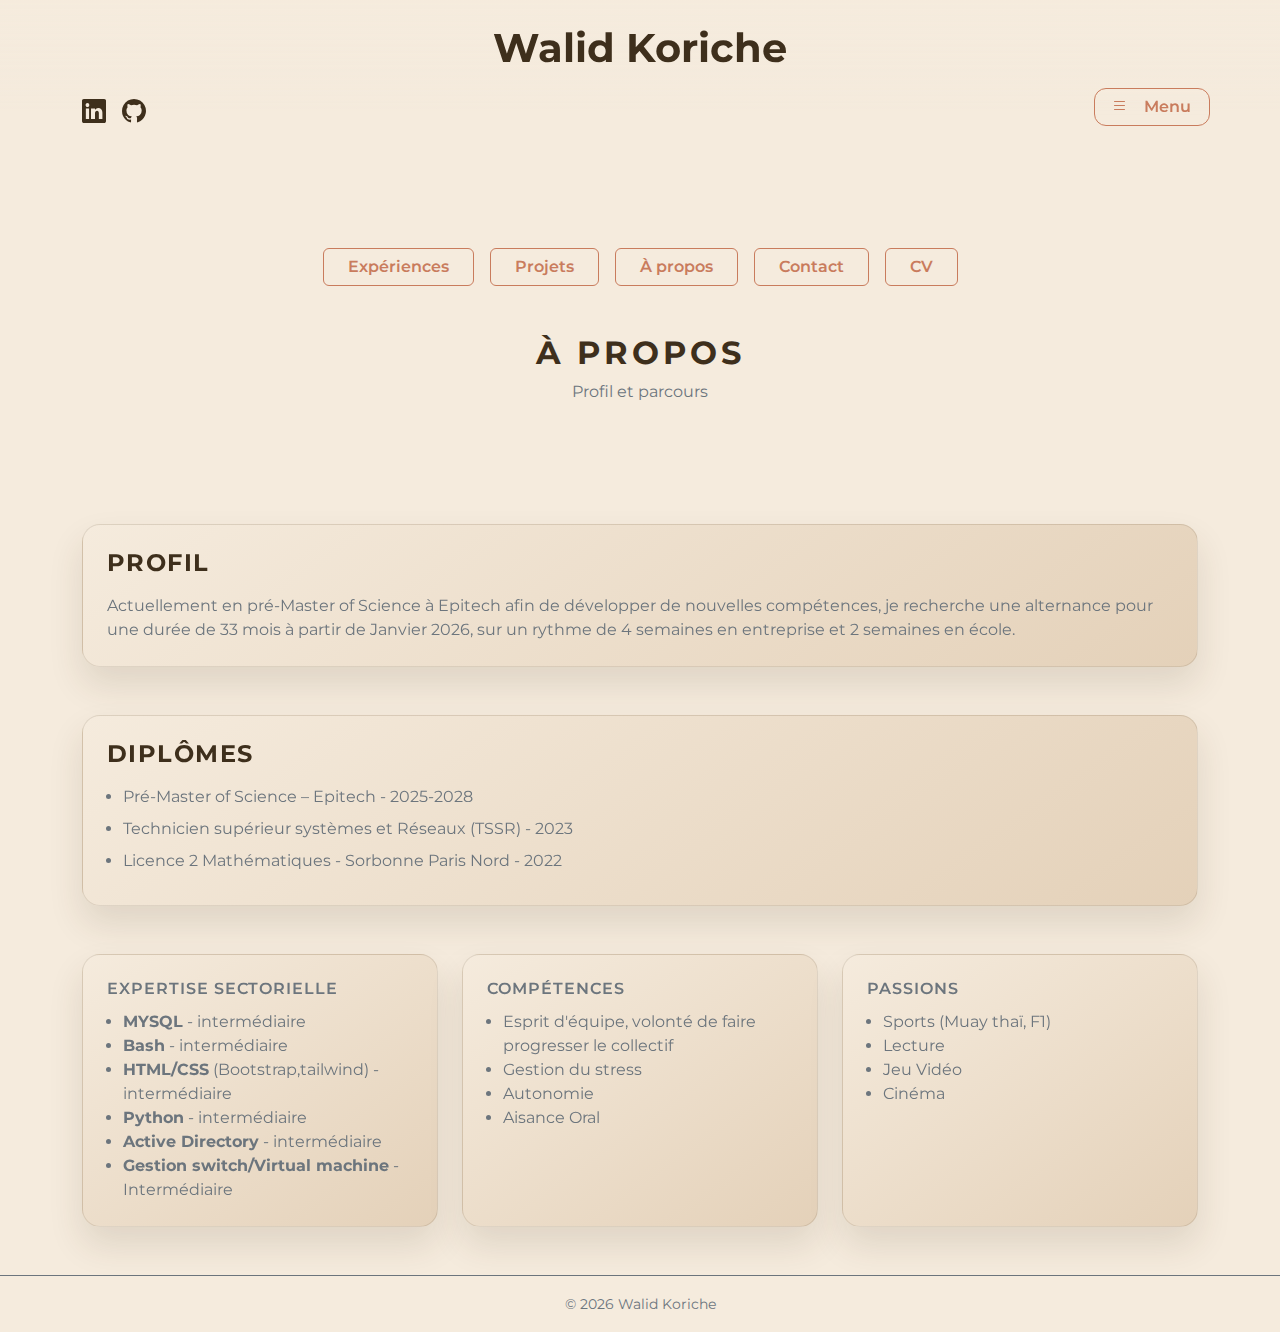
<file: pages/about.html>
<!DOCTYPE html>
<html lang="fr">
<head>
  <meta charset="UTF-8" />
  <meta name="viewport" content="width=device-width, initial-scale=1" />
  <title>À propos – Walid-Mustafa Koriche</title>
  <link href="https://fonts.googleapis.com/css2?family=Montserrat:wght@400;600;800&display=swap" rel="stylesheet">
  <link href="https://cdn.jsdelivr.net/npm/bootstrap@5.3.3/dist/css/bootstrap.min.css" rel="stylesheet">
  <link href="https://cdn.jsdelivr.net/npm/bootstrap-icons@1.11.3/font/bootstrap-icons.css" rel="stylesheet">
  <link rel="stylesheet" href="../assets/css/common.css" />
  <link rel="stylesheet" href="../assets/css/about.css" />
</head>
<body id="top">
  <header class="site-header py-4">
    <div class="container position-relative">
      <div class="identity text-center">
        <h1 class="fw-bold mb-1"><a href="../index.html" class="identity-link">Walid Koriche</a></h1>
      </div>
      <div class="header-actions d-flex align-items-center flex-wrap gap-3 mt-3">
        <div class="social-icons d-flex align-items-center gap-3">
          <a href="https://www.linkedin.com/in/walid-mustafa-koriche-60809b251" class="fs-4"><i class="bi bi-linkedin"></i></a>
          <a href="https://github.com/skiaw" class="fs-4"><i class="bi bi-github"></i></a>
        </div>
        <div class="menu-container">
          <button class="btn btn-outline-accent btn-menu" id="menu-toggle" type="button" data-bs-toggle="collapse" data-bs-target="#menu" aria-controls="menu" aria-expanded="false" aria-label="Ouvrir le menu">
            <i class="bi bi-list me-2" aria-hidden="true"></i> Menu
          </button>
          <div class="collapse menu-panel mt-3" id="menu">
            <div class="menu-card p-3 d-flex flex-column text-end" role="menu" aria-label="Navigation rapide">
              <a href="../index.html#experiences" class="menu-link" role="menuitem">Expériences</a>
              <a href="projects.html" class="menu-link" role="menuitem">Projets</a>
              <a href="about.html" class="menu-link" role="menuitem" aria-current="page">À propos</a>
              <a href="contact.html" class="menu-link" role="menuitem">Contact</a>
            </div>
          </div>
        </div>
      </div>
    </div>
  </header>
  <main class="text-center mt-5">
    <section class="py-5">
      <div class="container position-relative">
        <div class="cta d-flex justify-content-center gap-3">
          <a href="../index.html#experiences" class="btn btn-outline-accent px-4">Expériences</a>
          <a href="projects.html" class="btn btn-outline-accent px-4">Projets</a>
          <a href="about.html" class="btn btn-outline-accent px-4">À propos</a>
          <a href="contact.html" class="btn btn-outline-accent px-4">Contact</a>
          <a href="../public/pdf/cv_Walid.pdf" target="_blank" rel="noopener" class="btn btn-outline-accent px-4">CV</a>
        </div>
        <h2 class="duo-title fw-bold text-uppercase mt-5 mb-2">À propos</h2>
        <p class="text-secondary mb-4">Profil et parcours</p>
      </div>
    </section>
    <section id="about" class="py-5">
      <div class="container">
        <div class="row g-4 text-start">
          <div class="col-12">
            <div class="h-100 p-4 info-card">
              <h3 class="fw-bold text-uppercase fs-4 mb-3">Profil</h3>
              <p class="mb-0 text-secondary">Actuellement en pré-Master of Science à Epitech afin de développer de nouvelles compétences,
                 je recherche une alternance pour une durée de 33 mois à partir de Janvier 2026, sur un rythme de 4 semaines en entreprise et 2 semaines en école.</p>
            </div>
          </div>
        </div>
        <div class="row g-4 text-start mt-4">
          <div class="col-12">
            <div class="h-100 p-4 info-card">
              <h3 class="fw-bold text-uppercase fs-4 mb-3">Diplômes</h3>
              <ul class="mb-0 text-secondary ps-3">
                <li class="mb-2">Pré‑Master of Science – Epitech - 2025-2028 </li>
                <li class="mb-2">Technicien supérieur systèmes et Réseaux (TSSR) - 2023</li>
                <li class="mb-2">Licence 2 Mathématiques - Sorbonne Paris Nord - 2022</li>
              </ul>
            </div>
          </div>
        </div>
        <div class="row g-4 align-items-stretch text-start mt-4">
          <div class="col-lg-4">
            <div class="h-100 p-4 info-card">
              <h4 class="fw-semibold text-uppercase fs-6 text-secondary">Expertise Sectorielle</h4>
              <ul class="mb-0 text-secondary ps-3">
                <li><strong>MYSQL</strong> - intermédiaire</li>
                <li><strong>Bash</strong> - intermédiaire</li>
                <li><strong>HTML/CSS</strong> (Bootstrap,tailwind) - intermédiaire</li>
                <li><strong>Python</strong> - intermédiaire</li>
                <li><strong>Active Directory</strong> - intermédiaire</li>
                <li><strong>Gestion switch/Virtual machine</strong> - Intermédiaire</li>
              </ul>
            </div>
          </div>
          <div class="col-lg-4">
            <div class="h-100 p-4 info-card">
              <h4 class="fw-semibold text-uppercase fs-6 text-secondary">Compétences</h4>
              <ul class="mb-0 text-secondary ps-3">
                <li>Esprit d'équipe, volonté  de faire progresser le collectif</li>
                <li>Gestion du stress</li>
                <li>Autonomie</li>
                <li>Aisance Oral</li>
              </ul>
            </div>
          </div>
          <div class="col-lg-4">
            <div class="h-100 p-4 info-card">
              <h4 class="fw-semibold text-uppercase fs-6 text-secondary">Passions</h4>
              <ul class="mb-0 text-secondary ps-3">
               <li> Sports (Muay thaï, F1)</li>
               <li> Lecture </li>
               <li>Jeu Vidéo</li>
               <li>Cinéma</li>
              </ul>
            </div>
          </div>
        </div>
      </div>
    </section>

  </main>
  <footer class="text-center py-3 border-top border-secondary">
    <small class="text-secondary">© <span id="y"></span> Walid Koriche</small>
  </footer>
  <script src="https://cdn.jsdelivr.net/npm/bootstrap@5.3.3/dist/js/bootstrap.bundle.min.js"></script>
  <script src="../assets/js/app.js"></script>
</body>
</html>
</file>
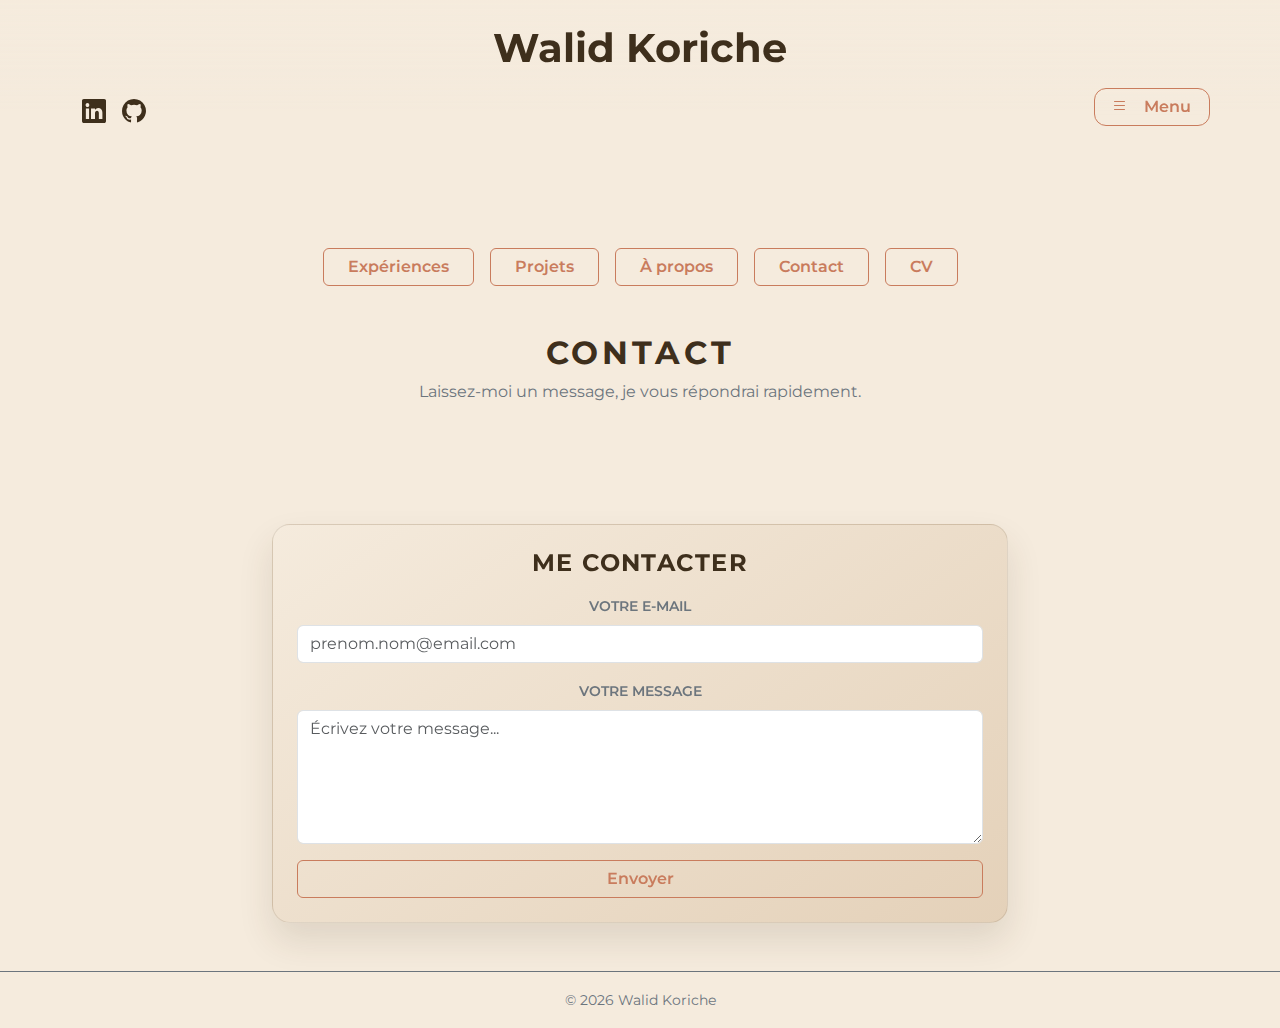
<file: pages/contact.html>
<!DOCTYPE html>
<html lang="fr">
<head>
  <meta charset="UTF-8" />
  <meta name="viewport" content="width=device-width, initial-scale=1" />
  <title>Contact — Walid-Mustafa Koriche</title>
  <link href="https://fonts.googleapis.com/css2?family=Montserrat:wght@400;600;800&display=swap" rel="stylesheet">
  <link href="https://cdn.jsdelivr.net/npm/bootstrap@5.3.3/dist/css/bootstrap.min.css" rel="stylesheet">
  <link href="https://cdn.jsdelivr.net/npm/bootstrap-icons@1.11.3/font/bootstrap-icons.css" rel="stylesheet">
  <link rel="stylesheet" href="../assets/css/common.css" />
  <link rel="stylesheet" href="../assets/css/about.css" />
</head>
<body id="top">
  <header class="site-header py-4">
    <div class="container position-relative">
      <div class="identity text-center">
        <h1 class="fw-bold mb-1"><a href="../index.html" class="identity-link">Walid Koriche</a></h1>
      </div>
      <div class="header-actions d-flex align-items-center flex-wrap gap-3 mt-3">
        <div class="social-icons d-flex align-items-center gap-3">
          <a href="https://www.linkedin.com/in/walid-mustafa-koriche-60809b251" class="fs-4"><i class="bi bi-linkedin"></i></a>
          <a href="https://github.com/skiaw" class="fs-4"><i class="bi bi-github"></i></a>
        </div>
        <div class="menu-container">
          <button class="btn btn-outline-accent btn-menu" id="menu-toggle" type="button" data-bs-toggle="collapse" data-bs-target="#menu" aria-controls="menu" aria-expanded="false" aria-label="Ouvrir le menu">
            <i class="bi bi-list me-2" aria-hidden="true"></i> Menu
          </button>
          <div class="collapse menu-panel mt-3" id="menu">
            <div class="menu-card p-3 d-flex flex-column text-end" role="menu" aria-label="Navigation rapide">
              <a href="../index.html#experiences" class="menu-link" role="menuitem">Expériences</a>
              <a href="projects.html" class="menu-link" role="menuitem">Projets</a>
              <a href="about.html" class="menu-link" role="menuitem">À propos</a>
              <a href="contact.html" class="menu-link" role="menuitem" aria-current="page">Contact</a>
            </div>
          </div>
        </div>
      </div>
    </div>
  </header>
  <main class="text-center mt-5">
    <section class="py-5">
      <div class="container position-relative">
        <div class="cta d-flex justify-content-center gap-3">
          <a href="../index.html#experiences" class="btn btn-outline-accent px-4">Expériences</a>
          <a href="projects.html" class="btn btn-outline-accent px-4">Projets</a>
          <a href="about.html" class="btn btn-outline-accent px-4">À propos</a>
          <a href="contact.html" class="btn btn-outline-accent px-4">Contact</a>
          <a href="../public/pdf/cv_Walid.pdf" target="_blank" rel="noopener" class="btn btn-outline-accent px-4">CV</a>
        </div>
        <h2 class="duo-title fw-bold text-uppercase mt-5 mb-2">Contact</h2>
        <p class="text-secondary mb-4">Laissez-moi un message, je vous répondrai rapidement.</p>
      </div>
    </section>
    <section id="contact" class="py-5 contact-section">
      <div class="container">
        <div class="row justify-content-center">
          <div class="col-lg-8">
            <div class="p-4 info-card">
              <h3 class="fw-bold text-uppercase fs-4 mb-3 text-center">Me contacter</h3>
              <form class="contact-form" action="https://formsubmit.co/walid.koriche@protonmail.com" method="POST">
                <input type="hidden" name="_captcha" value="false">
                <div class="mb-3">
                  <label for="contact-email" class="form-label fw-semibold text-uppercase text-secondary small">Votre e-mail</label>
                  <input type="email" class="form-control" id="contact-email" name="email" placeholder="prenom.nom@email.com" required>
                </div>
                <div class="mb-3">
                  <label for="contact-message" class="form-label fw-semibold text-uppercase text-secondary small">Votre message</label>
                  <textarea class="form-control" id="contact-message" name="message" rows="5" placeholder="Écrivez votre message..." required></textarea>
                </div>
                <button type="submit" class="btn btn-outline-accent w-100">Envoyer</button>
              </form>
            </div>
          </div>
        </div>
      </div>
    </section>
  </main>
  <footer class="text-center py-3 border-top border-secondary">
    <small class="text-secondary">© <span id="y"></span> Walid Koriche</small>
  </footer>
  <script src="https://cdn.jsdelivr.net/npm/bootstrap@5.3.3/dist/js/bootstrap.bundle.min.js"></script>
  <script src="../assets/js/app.js"></script>
</body>
</html>
</file>
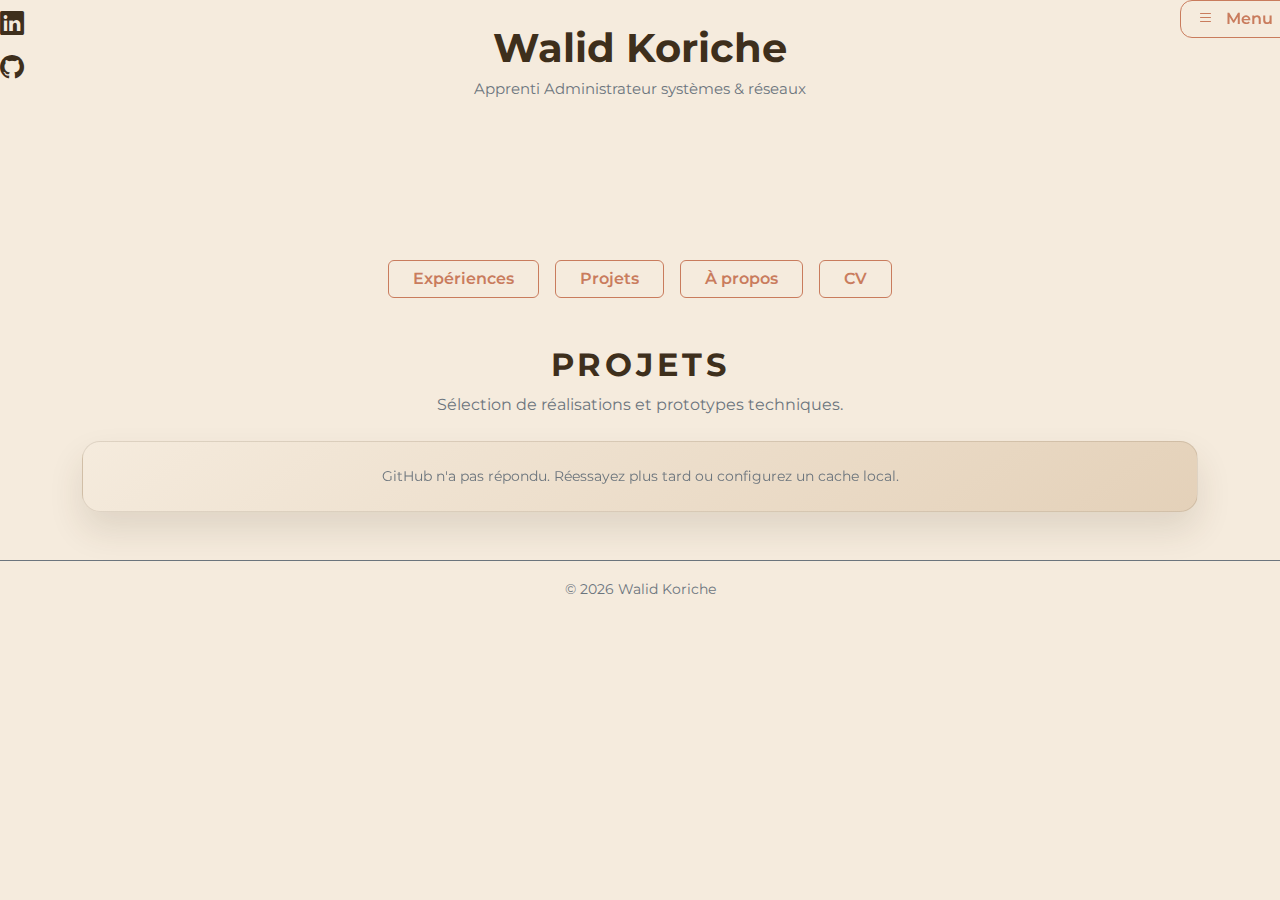
<file: pages/projects.html>
<!DOCTYPE html>
<html lang="fr">
<head>
  <meta charset="UTF-8" />
  <meta name="viewport" content="width=device-width, initial-scale=1" />
  <title>Projets — Walid Koriche</title>
  <link href="https://fonts.googleapis.com/css2?family=Montserrat:wght@400;600;800&display=swap" rel="stylesheet">
  <link href="https://cdn.jsdelivr.net/npm/bootstrap@5.3.3/dist/css/bootstrap.min.css" rel="stylesheet">
  <link href="https://cdn.jsdelivr.net/npm/bootstrap-icons@1.11.3/font/bootstrap-icons.css" rel="stylesheet">
  <link rel="stylesheet" href="../assets/css/common.css" />
  <link rel="stylesheet" href="../assets/css/projects.css" />
</head>
<body id="top">
  <header class="header-bar d-flex justify-content-between align-items-start p-4">
    <div class="social-icons d-flex flex-column gap-2">
      <a href="#" class="fs-4"><i class="bi bi-linkedin"></i></a>
      <a href="#" class="fs-4"><i class="bi bi-github"></i></a>
    </div>
    <div class="identity text-center flex-grow-1">
      <h1 class="fw-bold mb-0"><a href="../index.html" class="identity-link">Walid Koriche</a></h1>
      <p class="text-secondary mb-0">Apprenti Administrateur systèmes & réseaux</p>
    </div>
    <div class="menu-container text-end">
      <button class="btn btn-outline-accent btn-menu" id="menu-toggle" data-bs-toggle="collapse" data-bs-target="#menu" aria-expanded="false" aria-controls="menu" aria-label="Ouvrir le menu">
        <i class="bi bi-list me-1" aria-hidden="true"></i> Menu
      </button>
      <div class="collapse menu-panel mt-3" id="menu">
        <div class="menu-card p-3 d-flex flex-column text-end" role="menu" aria-label="Navigation rapide">
          <a href="../index.html#experiences" class="menu-link" role="menuitem">Expériences</a>
          <a href="projects.html" class="menu-link" role="menuitem" aria-current="page">Projets</a>
          <a href="about.html" class="menu-link" role="menuitem">À propos</a>
        </div>
      </div>
    </div>
  </header>
  <main class="text-center mt-5">
    <section id="projects" class="py-5">
      <div class="container position-relative">
        <div class="cta d-flex justify-content-center gap-3">
          <a href="../index.html#experiences" class="btn btn-outline-accent px-4">Expériences</a>
          <a href="projects.html" class="btn btn-outline-accent px-4">Projets</a>
          <a href="about.html" class="btn btn-outline-accent px-4">À propos</a>
          <a href="../public/pdf/cv_Walid.pdf" target="_blank" rel="noopener" class="btn btn-outline-accent px-4">CV</a>
        </div>
        <h2 class="duo-title fw-bold text-uppercase mt-5 mb-2">Projets</h2>
        <p class="text-secondary mb-4">Sélection de réalisations et prototypes techniques.</p>
        <div class="row g-4 text-start" id="projects-grid"></div>
      </div>
    </section>
  </main>
  <footer class="text-center py-3 border-top border-secondary">
    <small class="text-secondary">© <span id="y"></span> Walid Koriche</small>
  </footer>
  <script src="https://cdn.jsdelivr.net/npm/bootstrap@5.3.3/dist/js/bootstrap.bundle.min.js"></script>
  <script src="../assets/js/app.js"></script>
</body>
</html>
</file>
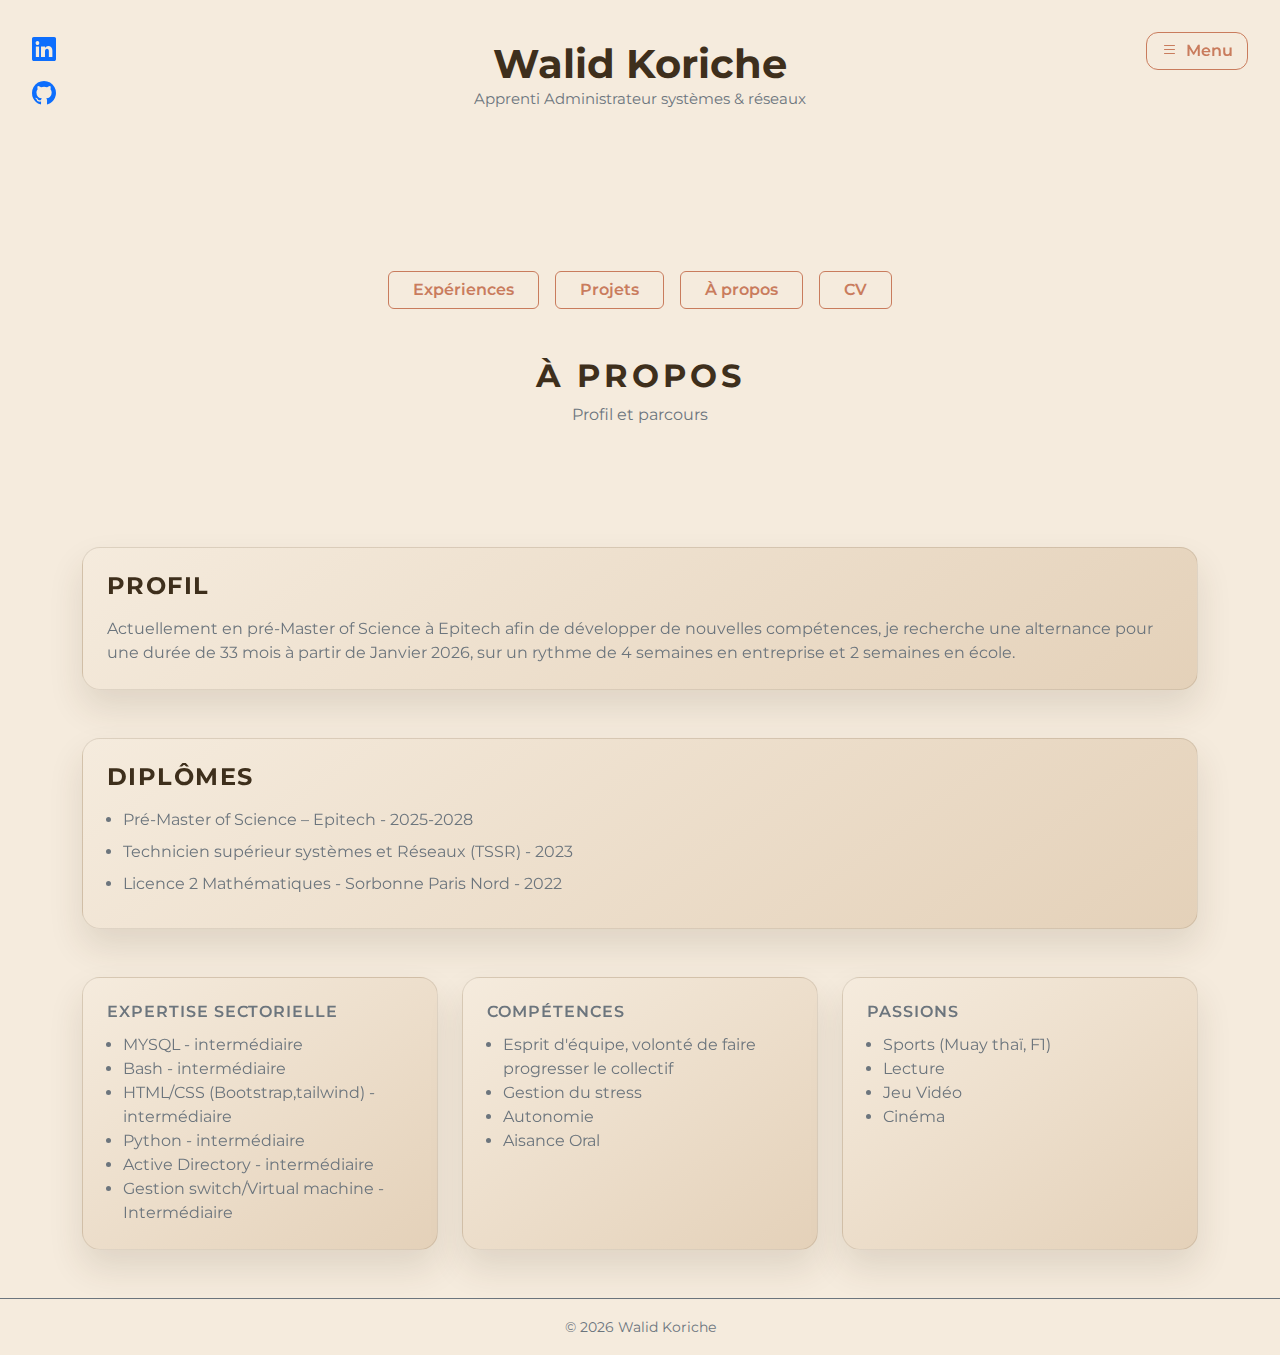
<file: frontend/pages/about.html>
<!DOCTYPE html>
<html lang="fr">
<head>
  <meta charset="UTF-8" />
  <meta name="viewport" content="width=device-width, initial-scale=1" />
  <title>À propos – Walid-Mustafa Koriche</title>
  <link href="https://fonts.googleapis.com/css2?family=Montserrat:wght@400;600;800&display=swap" rel="stylesheet">
  <link href="https://cdn.jsdelivr.net/npm/bootstrap@5.3.3/dist/css/bootstrap.min.css" rel="stylesheet">
  <link href="https://cdn.jsdelivr.net/npm/bootstrap-icons@1.11.3/font/bootstrap-icons.css" rel="stylesheet">
  <link rel="stylesheet" href="../assets/css/common.css" />
  <link rel="stylesheet" href="../assets/css/about.css" />
</head>
<body id="top">
  <header class="header-bar d-flex justify-content-between align-items-start p-4">
    <div class="social-icons d-flex flex-column gap-2">
      <a href="#" class="fs-4"><i class="bi bi-linkedin"></i></a>
      <a href="#" class="fs-4"><i class="bi bi-github"></i></a>
    </div>
    <div class="identity text-center flex-grow-1">
      <h1 class="fw-bold mb-0"><a href="../index.html" class="identity-link">Walid Koriche</a></h1>
      <p class="text-secondary mb-0">Apprenti Administrateur systèmes & réseaux</p>
    </div>
    <div class="menu-container text-end">
      <button class="btn btn-outline-accent btn-menu" id="menu-toggle" data-bs-toggle="collapse" data-bs-target="#menu" aria-expanded="false" aria-controls="menu" aria-label="Ouvrir le menu">
        <i class="bi bi-list me-1" aria-hidden="true"></i> Menu
      </button>
      <div class="collapse menu-panel mt-3" id="menu">
        <div class="menu-card p-3 d-flex flex-column text-end" role="menu" aria-label="Navigation rapide">
          <a href="../index.html#experiences" class="menu-link" role="menuitem">Expériences</a>
          <a href="projects.html" class="menu-link" role="menuitem">Projets</a>
          <a href="about.html" class="menu-link" role="menuitem" aria-current="page">À propos</a>
        </div>
      </div>
    </div>
  </header>
  <main class="text-center mt-5">
    <section class="py-5">
      <div class="container position-relative">
        <div class="cta d-flex justify-content-center gap-3">
          <a href="../index.html#experiences" class="btn btn-outline-accent px-4">Expériences</a>
          <a href="projects.html" class="btn btn-outline-accent px-4">Projets</a>
          <a href="about.html" class="btn btn-outline-accent px-4">À propos</a>
          <a href="../public/pdf/cv_Walid.pdf" target="_blank" rel="noopener" class="btn btn-outline-accent px-4">CV</a>
        </div>
        <h2 class="duo-title fw-bold text-uppercase mt-5 mb-2">À propos</h2>
        <p class="text-secondary mb-4">Profil et parcours</p>
      </div>
    </section>
    <section id="about" class="py-5">
      <div class="container">
        <div class="row g-4 text-start">
          <div class="col-12">
            <div class="h-100 p-4 info-card">
              <h3 class="fw-bold text-uppercase fs-4 mb-3">Profil</h3>
              <p class="mb-0 text-secondary">Actuellement en pré-Master of Science à Epitech afin de développer de nouvelles compétences,
                 je recherche une alternance pour une durée de 33 mois à partir de Janvier 2026, sur un rythme de 4 semaines en entreprise et 2 semaines en école.</p>
            </div>
          </div>
        </div>
        <div class="row g-4 text-start mt-4">
          <div class="col-12">
            <div class="h-100 p-4 info-card">
              <h3 class="fw-bold text-uppercase fs-4 mb-3">Diplômes</h3>
              <ul class="mb-0 text-secondary ps-3">
                <li class="mb-2">Pré‑Master of Science – Epitech - 2025-2028 </li>
                <li class="mb-2">Technicien supérieur systèmes et Réseaux (TSSR) - 2023</li>
                <li class="mb-2">Licence 2 Mathématiques - Sorbonne Paris Nord - 2022</li>
              </ul>
            </div>
          </div>
        </div>
        <div class="row g-4 align-items-stretch text-start mt-4">
          <div class="col-lg-4">
            <div class="h-100 p-4 info-card">
              <h4 class="fw-semibold text-uppercase fs-6 text-secondary">Expertise Sectorielle</h4>
              <ul class="mb-0 text-secondary ps-3">
                <li>MYSQL - intermédiaire</li>
                <li>Bash - intermédiaire</li>
                <li>HTML/CSS (Bootstrap,tailwind) - intermédiaire</li>
                <li>Python - intermédiaire</li>
                <li>Active Directory - intermédiaire</li>
                <li>Gestion switch/Virtual machine - Intermédiaire</li>
              </ul>
            </div>
          </div>
          <div class="col-lg-4">
            <div class="h-100 p-4 info-card">
              <h4 class="fw-semibold text-uppercase fs-6 text-secondary">Compétences</h4>
              <ul class="mb-0 text-secondary ps-3">
                <li>Esprit d'équipe, volonté  de faire progresser le collectif</li>
                <li>Gestion du stress</li>
                <li>Autonomie</li>
                <li>Aisance Oral</li>
              </ul>
            </div>
          </div>
          <div class="col-lg-4">
            <div class="h-100 p-4 info-card">
              <h4 class="fw-semibold text-uppercase fs-6 text-secondary">Passions</h4>
              <ul class="mb-0 text-secondary ps-3">
               <li> Sports (Muay thaï, F1)</li>
               <li> Lecture </li>
               <li>Jeu Vidéo</li>
               <li>Cinéma</li>
              </ul>
            </div>
          </div>
        </div>
      </div>
    </section>
  </main>
  <footer class="text-center py-3 border-top border-secondary">
    <small class="text-secondary">© <span id="y"></span> Walid Koriche</small>
  </footer>
  <script src="https://cdn.jsdelivr.net/npm/bootstrap@5.3.3/dist/js/bootstrap.bundle.min.js"></script>
  <script src="../assets/js/app.js"></script>
</body>
</html>
</file>
<file: assets/css/common.css>
:root { --color-primary:#F5EBDD; --color-secondary:#E4D1B9; --color-accent:#C97C5D; --text-primary:#3E2F1C; --text-secondary:#7C6E5F; --bg-alt:#FAF8F4; --hover:#DABFA3 }
body { font-family:"Montserrat",sans-serif; background-color:var(--color-primary); color:var(--text-primary); outline:none; caret-color:transparent }
input, textarea, [contenteditable="true"], [contenteditable=""] { caret-color:transparent }
.site-header { position:sticky; top:0; z-index:1020; width:100%; background:linear-gradient(180deg, rgba(245,235,221,0.95), rgba(245,235,221,0)); backdrop-filter:blur(6px) }
.identity { text-align:center }
.identity h1 { font-weight:800; margin:0 }
.identity p { color:var(--text-secondary); font-size:0.95rem; margin:0.35rem 0 0 }
.identity h1 a { color:inherit; text-decoration:none }
.identity h1 a:hover { color:var(--color-accent) }
.social-icons { position:absolute; top:0.35rem; left:0; display:flex; align-items:center; gap:0.85rem }
.social-icons a { color:var(--text-primary); transition:color 0.2s ease, transform 0.2s ease }
.social-icons a:hover, .social-icons a:focus { color:var(--color-accent); transform:translateY(-2px) }
.header-actions { position:relative; display:flex; align-items:center; justify-content:center; gap:1.25rem; margin-top:3.6rem; width:100% }
.menu-container { position:absolute; top:0; right:-0.75rem; z-index:1300; text-align:right }
.btn-menu { border-radius:12px; padding-inline:1.1rem; border-width:1px; display:inline-flex; align-items:center; gap:0.5rem; backdrop-filter:blur(6px) }
.menu-panel { position:absolute; top:calc(100% + 0.75rem); right:0; z-index:1200 }
.menu-card { min-width:220px; background:linear-gradient(145deg, var(--color-primary), var(--color-secondary)); border:1px solid rgba(62,47,28,0.12); border-radius:14px; box-shadow:0 18px 35px rgba(62,47,28,0.12); gap:0.35rem; backdrop-filter:blur(8px) }
.menu-link { display:inline-block; color:var(--text-primary); text-decoration:none; padding:0.6rem 1.05rem; border-radius:999px; font-weight:600; letter-spacing:0.02em; transition:background 0.2s ease,color 0.2s ease,transform 0.12s ease }
.menu-link:hover, .menu-link:focus { color:var(--text-primary); background:rgba(218,191,163,0.35) }
.menu-link[aria-current="page"] { background:var(--color-accent); color:#fff }
.cta { margin-top:2.5rem; flex-wrap:wrap; gap:0.75rem }
.btn { font-weight:600 }
.btn-outline-accent { color:var(--color-accent); border-color:var(--color-accent); background:transparent }
.btn-outline-accent:hover, .btn-outline-accent:focus { color:var(--text-primary); background:var(--hover); border-color:var(--hover) }
.duo-title { letter-spacing: 0.12em }
a i.bi { transition:color 0.2s ease }
a:hover i.bi { color:var(--color-accent) }
.info-card { background:linear-gradient(145deg, var(--color-primary), var(--color-secondary)); border:1px solid rgba(62,47,28,0.12); border-radius:18px; box-shadow:0 18px 35px rgba(62,47,28,0.12); backdrop-filter:blur(8px) }
.info-card h3, .info-card h4 { margin:0 0 0.75rem; font-weight:700; text-transform:uppercase; letter-spacing:0.06em; color:var(--text-primary) }
@media (max-width: 991.98px) {
  .social-icons { position:relative; top:auto; left:auto; justify-content:center }
  .header-actions { flex-direction:column; gap:0.75rem; margin-top:1.75rem }
  .menu-container { position:relative; top:auto; right:auto; width:100%; text-align:center; margin-top:0.5rem }
}
@media (max-width: 575.98px) {
  .identity h1 { font-size:1.9rem }
  .cta { gap:0.5rem }
  .menu-panel { width:100%; position:relative; top:0; right:auto; margin-top:0.75rem }
}
</file>
<file: assets/css/about.css>

</file>
<file: assets/css/projects.css>
.project-card { gap:0.75rem }
.project-image { display:block; border-radius:12px; aspect-ratio:16 / 9; object-fit:cover; margin:0.25rem 0 0.75rem; width:100%; height:auto; box-shadow:0 8px 18px rgba(62, 47, 28, 0.12) }
</file>
<file: frontend/assets/css/common.css>
:root { --color-primary:#F5EBDD; --color-secondary:#E4D1B9; --color-accent:#C97C5D; --text-primary:#3E2F1C; --text-secondary:#7C6E5F; --bg-alt:#FAF8F4; --hover:#DABFA3 }
body { font-family:"Montserrat",sans-serif; background-color:var(--color-primary); color:var(--text-primary); outline:none; caret-color:transparent }
.header-bar { position: relative; width: 100% }
.social-icons { position: fixed; left: 2rem; top: 2rem; display: flex; flex-direction: column; gap: 0.8rem; z-index: 1100 }
.identity { text-align: center; flex-grow: 1; margin-top: 1rem }
.identity h1 { font-weight: 800; margin: 0 }
.identity p { color:var(--text-secondary); font-size:0.95rem; margin:0 }
.identity h1 a { color: inherit; text-decoration: none }
.identity h1 a:hover { color: var(--color-accent) }
.menu-container { position: fixed; right: 2rem; top: 2rem; z-index: 1200 }
.menu-container .menu-panel { position: absolute; top: calc(100% + 0.75rem); right: 0; z-index: 1000 }
.btn-menu { border-radius:12px; padding-inline:0.9rem; border-width:1px; backdrop-filter:blur(6px) }
.menu-card { min-width:200px; background:linear-gradient(145deg, var(--color-primary), var(--color-secondary)); border:1px solid rgba(62,47,28,0.12); border-radius:14px; box-shadow:0 18px 35px rgba(62,47,28,0.12); gap:0.25rem; backdrop-filter:blur(8px) }
.menu-link { color:var(--text-primary); text-decoration:none; padding:0.6rem 0.75rem; border-radius:10px; font-weight:600; letter-spacing:0.02em; transition:background 0.2s ease,color 0.2s ease,transform 0.12s ease }
.menu-link:hover, .menu-link:focus { color:var(--text-primary); background: rgba(218,191,163,0.35) }
.menu-link:active { transform: translateY(1px) }
.cta { margin-top: 2.5rem }
.btn { font-weight:600 }
.btn-outline-accent { color:var(--color-accent); border-color:var(--color-accent); background:transparent }
.btn-outline-accent:hover, .btn-outline-accent:focus { color:var(--text-primary); background:var(--hover); border-color:var(--hover) }
.duo-title { letter-spacing: 0.12em }
a i.bi { transition:color 0.2s ease }
a:hover i.bi { color:var(--color-accent) }
.info-card { background:linear-gradient(145deg, var(--color-primary), var(--color-secondary)); border:1px solid rgba(62,47,28,0.12); border-radius:18px; box-shadow:0 18px 35px rgba(62,47,28,0.12); backdrop-filter:blur(8px) }
.info-card h3, .info-card h4 { margin:0 0 0.75rem; font-weight:700; text-transform:uppercase; letter-spacing:0.06em; color:var(--text-primary) }
</file>
<file: frontend/assets/css/about.css>

</file>
